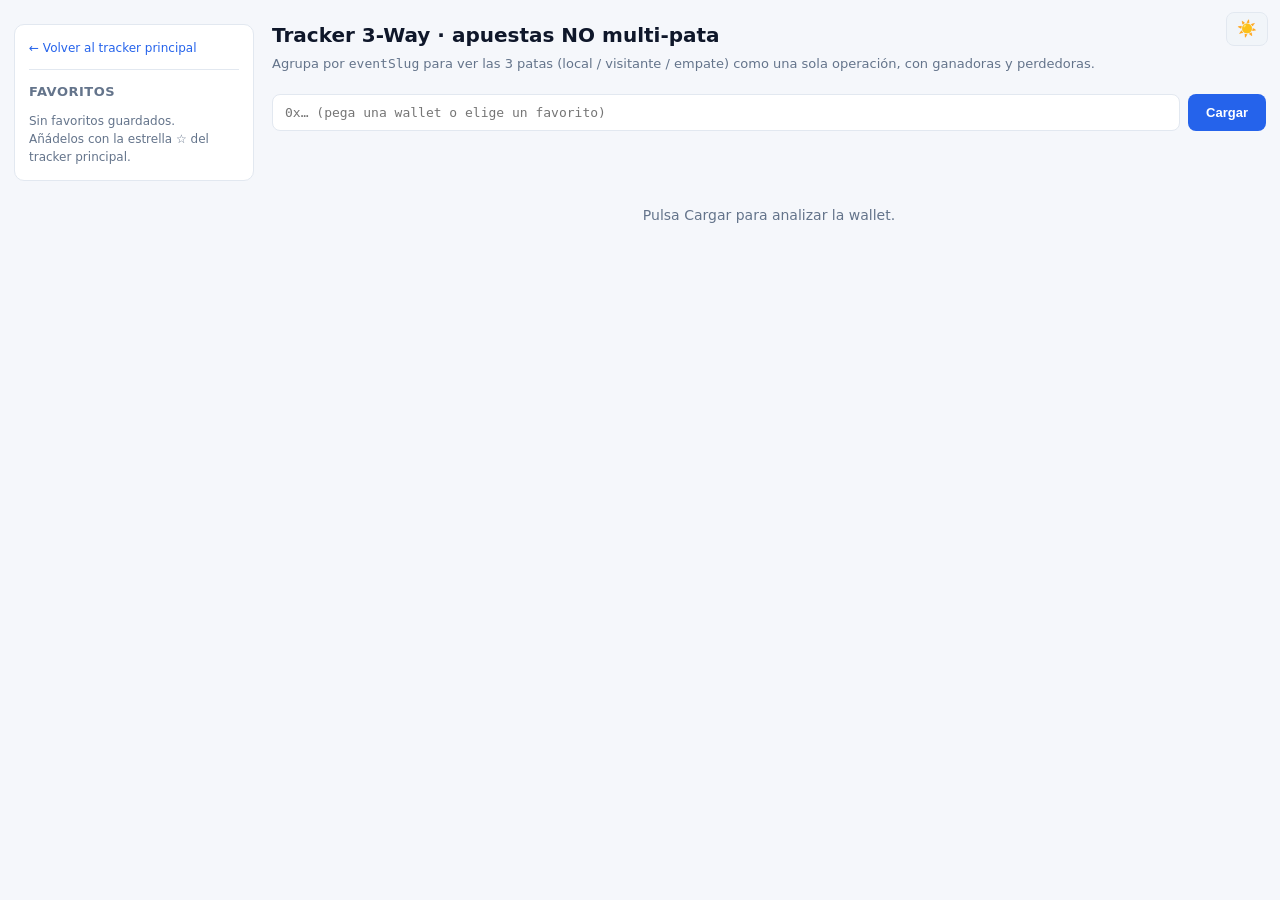
<file: tracker_3way.html>
<!DOCTYPE html>
<html lang="es">
<head>
<meta charset="utf-8">
<meta name="viewport" content="width=device-width, initial-scale=1">
<title>Tracker 3-Way · Polymarket</title>
<style>
  /* Toda la hoja va por variables, así que el tema claro es sólo cambiarlas.
     La preferencia se guarda en la MISMA clave 'theme' que el tracker
     principal, para que ambos vayan siempre a juego. */
  :root, :root[data-theme="dark"]{
    --bg:#0d1117; --panel:#161b22; --panel2:#1c2230; --line:#2a3242;
    --tx:#e6edf3; --tx2:#8b949e; --pos:#3fb950; --neg:#f85149; --acc:#58a6ff; --warn:#d29922;
    --btntx:#04101f; --t3:#2d6a3d; --tw:#7a5c12; --to:#1f4f82; --accsoft:rgba(88,166,255,.12);
  }
  :root[data-theme="light"]{
    --bg:#f5f7fb; --panel:#ffffff; --panel2:#f1f5f9; --line:#e2e8f0;
    --tx:#0f172a; --tx2:#64748b; --pos:#16a34a; --neg:#dc2626; --acc:#2563eb; --warn:#b45309;
    --btntx:#ffffff; --t3:#86efac; --tw:#fcd34d; --to:#93c5fd; --accsoft:rgba(37,99,235,.10);
  }
  *{box-sizing:border-box}
  body{margin:0;background:var(--bg);color:var(--tx);font:14px/1.5 system-ui,-apple-system,Segoe UI,sans-serif}
  /* margin:0 (no auto) para que la barra quede pegada a la izquierda,
     igual que en el tracker principal, en vez de centrarse en pantallas anchas */
  .shell{display:grid;grid-template-columns:minmax(200px,240px) minmax(0,1fr);gap:18px;
         max-width:1600px;margin:0;padding:20px 14px 60px;align-items:start}
  @media (max-width:820px){ .shell{grid-template-columns:1fr} }
  .side{background:var(--panel);border:1px solid var(--line);border-radius:10px;
        padding:14px;height:fit-content;position:sticky;top:24px}
  .side h2{font-size:13px;margin:0 0 10px;text-transform:uppercase;letter-spacing:.5px;color:var(--tx2)}
  .fav{display:block;width:100%;text-align:left;background:var(--panel2);border:1px solid var(--line);
       color:var(--tx);padding:8px 10px;border-radius:8px;margin-bottom:6px;cursor:pointer;font-size:13px}
  .fav:hover{border-color:var(--acc)}
  .fav.on{border-color:var(--acc);background:var(--accsoft);box-shadow:0 0 0 1px var(--acc) inset}
  .fav .addr{display:block;color:var(--tx2);font-family:ui-monospace,monospace;font-size:11px;margin-top:2px}
  .side .empty{color:var(--tx2);font-size:12px;line-height:1.5}
  .back{display:block;margin:0 0 12px;padding-bottom:12px;border-bottom:1px solid var(--line);
        font-size:12px;color:var(--acc);text-decoration:none}
  .back:hover{text-decoration:underline}
  .theme-btn{position:fixed;top:12px;right:12px;background:var(--panel2);color:var(--tx);
             border:1px solid var(--line);padding:8px 10px;border-radius:8px;cursor:pointer;
             font-size:16px;z-index:9999;line-height:1}
  .wrap{min-width:0}
  h1{font-size:20px;margin:0 0 4px}
  .sub{color:var(--tx2);font-size:13px;margin-bottom:20px}
  .bar{display:flex;gap:8px;flex-wrap:wrap;margin-bottom:22px}
  input{flex:1;min-width:280px;background:var(--panel);border:1px solid var(--line);color:var(--tx);
        padding:10px 12px;border-radius:8px;font-family:ui-monospace,monospace;font-size:13px}
  button{background:var(--acc);color:var(--btntx);border:0;padding:10px 18px;border-radius:8px;
         font-weight:600;cursor:pointer;font-size:13px}
  button:disabled{opacity:.5;cursor:default}
  .stats{display:grid;grid-template-columns:repeat(auto-fit,minmax(150px,1fr));gap:10px;margin-bottom:22px}
  .card{background:var(--panel);border:1px solid var(--line);border-radius:10px;padding:12px 14px}
  .card .k{color:var(--tx2);font-size:11px;text-transform:uppercase;letter-spacing:.5px}
  .card .v{font-size:19px;font-weight:700;margin-top:3px}
  .ev{background:var(--panel);border:1px solid var(--line);border-radius:10px;margin-bottom:10px;overflow:hidden}
  .ev>summary{list-style:none;cursor:pointer;padding:12px 14px;display:grid;
              grid-template-columns:1fr auto auto auto;gap:14px;align-items:center}
  .ev>summary::-webkit-details-marker{display:none}
  .ev>summary:hover{background:var(--panel2)}
  .ttl{font-weight:600}
  .meta{color:var(--tx2);font-size:12px;font-family:ui-monospace,monospace}
  .num{text-align:right;font-variant-numeric:tabular-nums;white-space:nowrap}
  .pos{color:var(--pos)} .neg{color:var(--neg)} .dim{color:var(--tx2)}
  .tag{font-size:11px;padding:2px 8px;border-radius:99px;border:1px solid var(--line);color:var(--tx2)}
  .tag.t3{border-color:var(--t3);color:var(--pos)}
  .tag.tp{border-color:var(--tw);color:var(--warn)}
  .tag.open{border-color:var(--to);color:var(--acc)}
  .tag.res{display:inline-block;margin-bottom:5px;font-weight:600;color:var(--tx);background:var(--panel2)}
  .tag.res.draw{border-color:var(--tw);color:var(--warn)}
  .tag.res.win{border-color:var(--t3);color:var(--pos)}
  table{width:100%;border-collapse:collapse;background:var(--panel2)}
  th,td{padding:8px 14px;border-top:1px solid var(--line);font-size:13px}
  th{color:var(--tx2);font-weight:500;font-size:11px;text-transform:uppercase;letter-spacing:.4px;text-align:left}
  .pill{font-size:11px;font-weight:600;padding:2px 7px;border-radius:5px}
  .pill.w{background:rgba(63,185,80,.15);color:var(--pos)}
  .pill.l{background:rgba(248,81,73,.15);color:var(--neg)}
  .pill.o{background:rgba(88,166,255,.15);color:var(--acc)}
  .pill.s{background:rgba(210,153,34,.15);color:var(--warn)}
  .msg{padding:30px;text-align:center;color:var(--tx2)}
  a{color:var(--acc)}
</style>
</head>
<body>
<button id="themeBtn" class="theme-btn" title="Cambiar tema claro/oscuro">🌙</button>

<div class="shell">
<aside class="side">
  <!-- El "volver" va ARRIBA: con muchos favoritos, abajo quedaba fuera de
       pantalla y había que bajar toda la lista para encontrarlo. -->
  <a class="back" id="backLink" href="index.html">← Volver al tracker principal</a>
  <h2>Favoritos</h2>
  <div id="favs"><div class="empty">Sin favoritos guardados.</div></div>
</aside>

<div class="wrap">
  <h1>Tracker 3-Way · apuestas NO multi-pata</h1>
  <div class="sub">Agrupa por <code>eventSlug</code> para ver las 3 patas (local / visitante / empate) como una sola operación, con ganadoras y perdedoras.</div>

  <div class="bar">
    <input id="w" value="" placeholder="0x… (pega una wallet o elige un favorito)">
    <button id="go">Cargar</button>
  </div>

  <div id="stats" class="stats" hidden></div>
  <div id="out"><div class="msg">Pulsa Cargar para analizar la wallet.</div></div>
</div>
</div>

<script>
const DATA='https://data-api.polymarket.com', GAMMA='https://gamma-api.polymarket.com';
const $=id=>document.getElementById(id);
const usd=n=>(n<0?'-':'')+'$'+Math.abs(n).toFixed(2);
const cls=n=>n>0?'pos':n<0?'neg':'dim';
const esc=s=>String(s??'').replace(/[&<>"]/g,c=>({'&':'&amp;','<':'&lt;','>':'&gt;','"':'&quot;'}[c]));

async function jget(url){
  const r=await fetch(url);
  if(!r.ok) throw new Error(r.status+' '+r.statusText);
  return r.json();
}

// Toda la actividad, paginada.
async function allActivity(user){
  const out=[]; let off=0;
  for(let p=0;p<40;p++){
    const d=await jget(`${DATA}/activity?user=${user}&limit=100&offset=${off}&sortBy=TIMESTAMP&sortDirection=DESC`);
    if(!Array.isArray(d)) throw new Error('respuesta /activity inesperada');
    out.push(...d);
    if(d.length<100) break;
    off+=100;
  }
  return out;
}

// Resolución real de cada mercado desde Gamma (en tandas de 20 slugs).
async function eventsBySlug(slugs){
  const map=new Map();
  for(let i=0;i<slugs.length;i+=20){
    const q=slugs.slice(i,i+20).map(s=>'slug='+encodeURIComponent(s)).join('&');
    const evs=await jget(`${GAMMA}/events?${q}`);
    for(const e of evs) map.set(e.slug,e);
  }
  return map;
}

function parseArr(v){
  if(Array.isArray(v)) return v;
  try{ return JSON.parse(v||'[]'); }catch{ return []; }
}

function analyze(acts, evMap){
  // legKey = conditionId. Acumula coste y shares netas por pata.
  const events=new Map();
  for(const a of acts){
    if(a.type!=='TRADE') continue;
    const es=a.eventSlug||a.slug;
    if(!events.has(es)) events.set(es,{slug:es,title:'',icon:a.icon,legs:new Map(),ts:0});
    const ev=events.get(es);
    ev.ts=Math.max(ev.ts,a.timestamp||0);
    if(!ev.legs.has(a.conditionId))
      ev.legs.set(a.conditionId,{cond:a.conditionId,slug:a.slug,title:a.title,outcome:a.outcome,
                                 outcomeIndex:a.outcomeIndex,bShares:0,bCost:0,sShares:0,sProc:0});
    const L=ev.legs.get(a.conditionId);
    if(a.side==='SELL'){ L.sShares+=a.size||0; L.sProc+=a.usdcSize||0; }
    else               { L.bShares+=a.size||0; L.bCost+=a.usdcSize||0; }
  }

  const rows=[];
  for(const ev of events.values()){
    const g=evMap.get(ev.slug);
    ev.title=g?.title||ev.slug;
    const byCond=new Map();
    for(const m of (g?.markets||[])) byCond.set(m.conditionId,m);

    // Resultado real del partido: la pata del evento que resolvió "Yes" (índice 0).
    // Se lee de TODOS los markets del evento, apostara o no en ellos.
    ev.result=null;
    for(const m of (g?.markets||[])){
      const p=parseArr(m.outcomePrices).map(Number);
      if(m.closed && p[0]>=0.5){
        const gt=m.groupItemTitle||'';
        ev.result = /^draw\b/i.test(gt) || /end in a draw/i.test(m.question||'')
                  ? {kind:'draw', name:'Empate'}
                  : {kind:'win', name:gt||m.question||'?'};
        break;
      }
    }

    let bCost=0,sProc=0,redeem=0,settled=0,won=0,lost=0,sold=0;
    for(const L of ev.legs.values()){
      const m=byCond.get(L.cond);
      const prices=parseArr(m?.outcomePrices).map(Number);
      const idx=L.outcomeIndex ?? 1;              // la pata es "No" → índice 1
      const resolved=!!m?.closed && prices.length>idx;
      L.held=L.bShares-L.sShares;                 // shares que llegan a la resolución
      L.open = !resolved && L.held>0.01;
      L.sold = L.sShares>0.01 && L.held<=0.01;    // salió antes del cierre

      if(resolved){
        L.finalPrice=prices[idx];
        L.redeem=Math.max(L.held,0)*prices[idx];  // cobro al resolver
        L.pnl=L.sProc+L.redeem-L.bCost;
        L.win = L.held>0.01 ? prices[idx]>=0.5 : null;   // sin shares vivas no hay G/P
        if(L.win===true) won++; else if(L.win===false) lost++;
        if(L.sold) sold++;
        settled++;
        redeem+=L.redeem;
      }else{
        L.finalPrice=null; L.redeem=null;
        L.pnl = L.open ? null : L.sProc-L.bCost;  // cerrada por venta: PnL ya realizado
        if(!L.open){ settled++; sold++; }
      }
      bCost+=L.bCost; sProc+=L.sProc;
    }
    ev.bCost=bCost; ev.sProc=sProc; ev.redeem=redeem;
    ev.cost=bCost-sProc;                          // capital neto en riesgo
    ev.allResolved = settled===ev.legs.size && ev.legs.size>0;
    ev.pnl = ev.allResolved ? sProc+redeem-bCost : null;
    ev.won=won; ev.lost=lost; ev.sold=sold; ev.nLegs=ev.legs.size;
    rows.push(ev);
  }
  rows.sort((a,b)=>b.ts-a.ts);
  return rows;
}

function renderStats(rows){
  const done=rows.filter(r=>r.allResolved);
  const pnl=done.reduce((s,r)=>s+r.pnl,0);
  const inv=rows.reduce((s,r)=>s+r.bCost,0);
  const wins=done.filter(r=>r.pnl>0).length;
  const legsW=rows.reduce((s,r)=>s+r.won,0), legsL=rows.reduce((s,r)=>s+r.lost,0);
  const legsS=rows.reduce((s,r)=>s+r.sold,0);
  const three=rows.filter(r=>r.nLegs===3).length;
  const roi=inv?pnl/inv*100:0;
  const S=[
    ['Eventos',rows.length,''],
    ['Con 3 patas',`${three} / ${rows.length}`,''],
    ['Comprado',usd(inv),''],
    ['PnL cerrado',usd(pnl),cls(pnl)],
    ['ROI',roi.toFixed(2)+'%',cls(roi)],
    ['Eventos ganados',`${wins} / ${done.length}`,''],
    ['Patas G / P / vendidas',`${legsW} / ${legsL} / ${legsS}`,''],
  ];
  $('stats').hidden=false;
  $('stats').innerHTML=S.map(([k,v,c])=>`<div class="card"><div class="k">${k}</div><div class="v ${c}">${v}</div></div>`).join('');
}

function renderRows(rows){
  if(!rows.length){ $('out').innerHTML='<div class="msg">Sin operaciones para esta wallet.</div>'; return; }
  $('out').innerHTML=rows.map(ev=>{
    const legs=[...ev.legs.values()].map(L=>{
      const st = L.open  ? '<span class="pill o">ABIERTA</span>'
               : L.sold  ? '<span class="pill s">VENDIDA</span>'
               : L.win   ? '<span class="pill w">GANADA</span>'
               : L.win===false ? '<span class="pill l">PERDIDA</span>'
               : '<span class="pill s">CERRADA</span>';
      const avg = L.bShares? (L.bCost/L.bShares) : 0;
      return `<tr>
        <td>${esc(L.title)}<div class="meta">${esc(L.slug)}</div></td>
        <td><span class="tag">${esc(L.outcome||'No')}</span></td>
        <td class="num">${Math.round(avg*100)}¢</td>
        <td class="num">${L.bShares.toFixed(2)}</td>
        <td class="num">${usd(L.bCost)}</td>
        <td class="num">${L.sProc?usd(L.sProc):'<span class="dim">—</span>'}</td>
        <td class="num">${L.redeem==null?'<span class="dim">—</span>':usd(L.redeem)}</td>
        <td class="num ${L.pnl==null?'dim':cls(L.pnl)}">${L.pnl==null?'—':usd(L.pnl)}</td>
        <td>${st}</td></tr>`;
    }).join('');
    const legTag = ev.nLegs===3 ? '<span class="tag t3">3 patas</span>'
                 : `<span class="tag tp">${ev.nLegs} pata${ev.nLegs>1?'s':''}</span>`;
    const state = ev.allResolved ? '' : '<span class="tag open">en curso</span>';
    const res = ev.result
      ? `<span class="tag res ${ev.result.kind}">${ev.result.kind==='draw'
           ? '🤝 Empate' : '🏆 '+esc(ev.result.name)}</span>`
      : '<span class="tag">sin resolver</span>';
    const pnlTxt = ev.pnl==null ? '<span class="dim">pendiente</span>'
                 : `<span class="${cls(ev.pnl)}">${usd(ev.pnl)}</span>`;
    return `<details class="ev">
      <summary>
        <div><div class="ttl">${esc(ev.title)}</div>
             <div class="meta">${esc(ev.slug)} · ${new Date(ev.ts*1000).toLocaleString('es-ES')}</div></div>
        <div>${res}<br>${legTag} ${state}</div>
        <div class="num dim">comprado ${usd(ev.bCost)}${ev.sProc?` · vendido ${usd(ev.sProc)}`:''}</div>
        <div class="num" style="font-weight:700;min-width:90px">${pnlTxt}</div>
      </summary>
      <table><thead><tr><th>Mercado</th><th>Lado</th><th class="num">Precio medio</th><th class="num">Shares</th>
        <th class="num">Comprado</th><th class="num">Vendido</th><th class="num">Cobro</th>
        <th class="num">PnL</th><th>Estado</th></tr></thead>
        <tbody>${legs}</tbody></table>
    </details>`;
  }).join('');
}

async function run(){
  const user=$('w').value.trim().toLowerCase();
  if(!/^0x[0-9a-f]{40}$/.test(user)){ $('out').innerHTML='<div class="msg">Dirección no válida.</div>'; return; }
  $('go').disabled=true; $('out').innerHTML='<div class="msg">Cargando actividad…</div>';
  if (typeof updateBack==='function') updateBack();
  try{
    const acts=await allActivity(user);
    const slugs=[...new Set(acts.filter(a=>a.type==='TRADE').map(a=>a.eventSlug||a.slug))];
    $('out').innerHTML=`<div class="msg">Resolviendo ${slugs.length} eventos…</div>`;
    const evMap=await eventsBySlug(slugs);
    const rows=analyze(acts,evMap);
    renderStats(rows); renderRows(rows);
  }catch(e){
    $('out').innerHTML=`<div class="msg neg">Error: ${esc(e.message)}</div>`;
  }finally{ $('go').disabled=false; }
}
$('go').onclick=run;
$('w').addEventListener('keydown',e=>{ if(e.key==='Enter') run(); });

// --- Favoritos ---------------------------------------------------------
// Se leen del MISMO localStorage que el tracker principal ('polymarketFavorites'),
// así que la lista se mantiene sola: lo que guardes allí sale aquí.
// Se aceptan las dos formas que usa main.js: {wallet,label} o string suelto.
const FAV_KEY='polymarketFavorites';

function normalizeFavs(raw){
  if(!Array.isArray(raw)) return [];
  return raw.map(it=>{
    if(it && typeof it==='object'){
      // {wallet,label} del tracker principal, o {w,l} comprimido de la URL
      const w=it.wallet||it.w;
      if(typeof w==='string') return {wallet:w, label:it.label||it.l||short(w)};
    }
    if(typeof it==='string') return {wallet:it, label:short(it)};
    return null;
  }).filter(Boolean);
}

function readFavs(){
  try{
    return normalizeFavs(JSON.parse(localStorage.getItem(FAV_KEY)||'[]'));
  }catch(e){ console.warn('No se pudieron leer los favoritos:',e); return []; }
}

function saveFavs(list){
  try{
    localStorage.setItem(FAV_KEY, JSON.stringify(
      list.map(f=>({wallet:f.wallet, label:f.label}))));
  }catch(e){ console.warn('No se pudieron guardar los favoritos:',e); }
}
const short=w=>`${w.slice(0,6)}…${w.slice(-4)}`;

function renderFavs(){
  const favs=readFavs(), box=$('favs');
  if(!favs.length){
    box.innerHTML='<div class="empty">Sin favoritos guardados.<br>Añádelos con la estrella ☆ del tracker principal.</div>';
    return;
  }
  const cur=$('w').value.trim().toLowerCase();
  box.innerHTML=favs.map(f=>
    `<button class="fav${f.wallet.toLowerCase()===cur?' on':''}" data-w="${esc(f.wallet)}">
       ${esc(f.label)}<span class="addr">${esc(short(f.wallet))}</span></button>`).join('');
  box.querySelectorAll('.fav').forEach(b=>{
    b.onclick=()=>{ $('w').value=b.dataset.w; renderFavs(); updateBack(); run(); };
  });
}

// El enlace de vuelta arrastra la wallet que se está viendo, para que el
// tracker principal la abra ya cargada en vez de empezar de cero.
function updateBack(){
  const w=$('w').value.trim();
  const link=$('backLink');
  if(link) link.href = /^0x[0-9a-fA-F]{40}$/.test(w) ? `index.html?wallet=${w.toLowerCase()}` : 'index.html';
}

// Tema: misma clave 'theme' que el tracker principal, así los dos van a juego.
function applyTheme(t){
  document.documentElement.setAttribute('data-theme', t);
  const b=$('themeBtn'); if(b) b.textContent = t==='dark' ? '🌙' : '☀️';
}
(function initTheme(){
  // Por defecto 'light', el mismo que usa index.html; si no, al no haber nada
  // guardado cada página arrancaba con un tema distinto.
  let saved='light';
  try{ saved=localStorage.getItem('theme')||'light'; }catch(e){}
  applyTheme(saved==='dark'?'dark':'light');
  const b=$('themeBtn');
  if(b) b.onclick=()=>{
    const next=document.documentElement.getAttribute('data-theme')==='dark'?'light':'dark';
    applyTheme(next);
    try{ localStorage.setItem('theme',next); }catch(e){}
  };
})();

// Arranque: el botón ⚽ del tracker principal llega con ?wallet=… y ?favs=…
(function init(){
  const p=new URLSearchParams(location.search);

  // Favoritos que vienen en la URL: se fusionan con los locales y se guardan,
  // así la próxima vez están aquí aunque se abra la página directamente.
  const rawFavs=p.get('favs');
  if(rawFavs){
    try{
      const fromUrl=normalizeFavs(JSON.parse(rawFavs));
      if(fromUrl.length){
        const seen=new Set(fromUrl.map(f=>f.wallet.toLowerCase()));
        const merged=[...fromUrl, ...readFavs().filter(f=>!seen.has(f.wallet.toLowerCase()))];
        saveFavs(merged);
      }
    }catch(e){ console.warn('Favoritos de la URL ilegibles:',e); }
  }

  // Sólo se carga una wallet si viene en la URL (es decir, si se ha llegado
  // desde el botón ⚽). Abriendo la página directamente arranca en blanco.
  const w=(p.get('wallet')||p.get('w')||'').trim();
  const valida=/^0x[0-9a-fA-F]{40}$/.test(w);
  if(valida) $('w').value=w.toLowerCase();
  renderFavs();
  updateBack();
  if(valida) run();
})();
</script>
</body>
</html>
</file>
